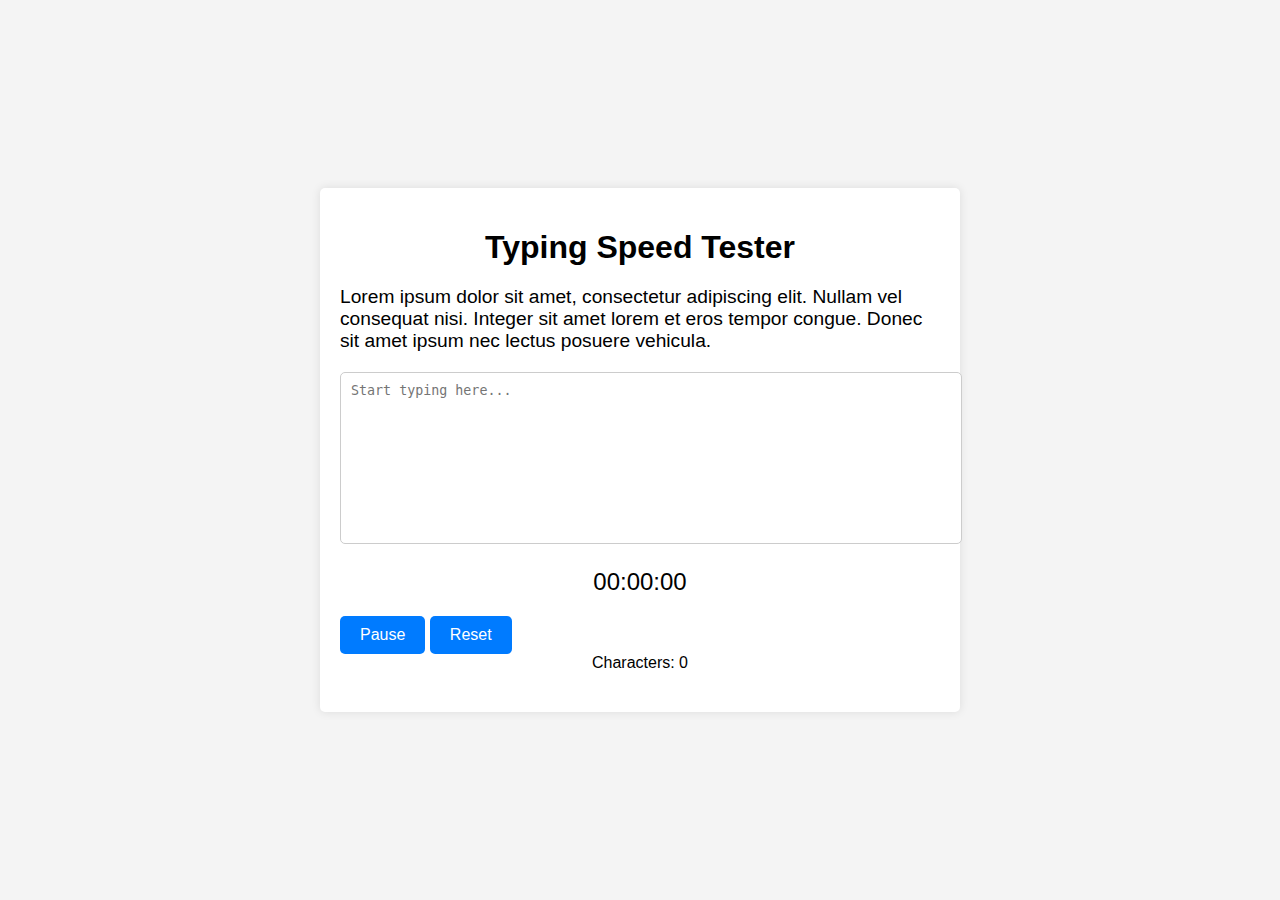
<file: speedtester/index.html>
<!DOCTYPE html>
<html lang="en">
<head>
<meta charset="UTF-8">
<meta name="viewport" content="width=device-width, initial-scale=1.0">
<title>Typing Speed Tester</title>
<link rel="stylesheet" href="styles.css">
</head>
<body>
  <div class="container">
    <h1>Typing Speed Tester</h1>
    <p id="sampleText">Lorem ipsum dolor sit amet, consectetur adipiscing elit. Nullam vel consequat nisi. Integer sit amet lorem et eros tempor congue. Donec sit amet ipsum nec lectus posuere vehicula.</p>
    <textarea id="textInput" placeholder="Start typing here..."></textarea>
    <div id="timer">00:00:00</div>
    <div>
      <button id="pauseBtn">Pause</button>
      <button id="resetBtn">Reset</button>
    </div>
    <div id="charCount">Characters: 0</div>
  </div>
  
<script src="script.js"></script>
</body>
</html>
</file>
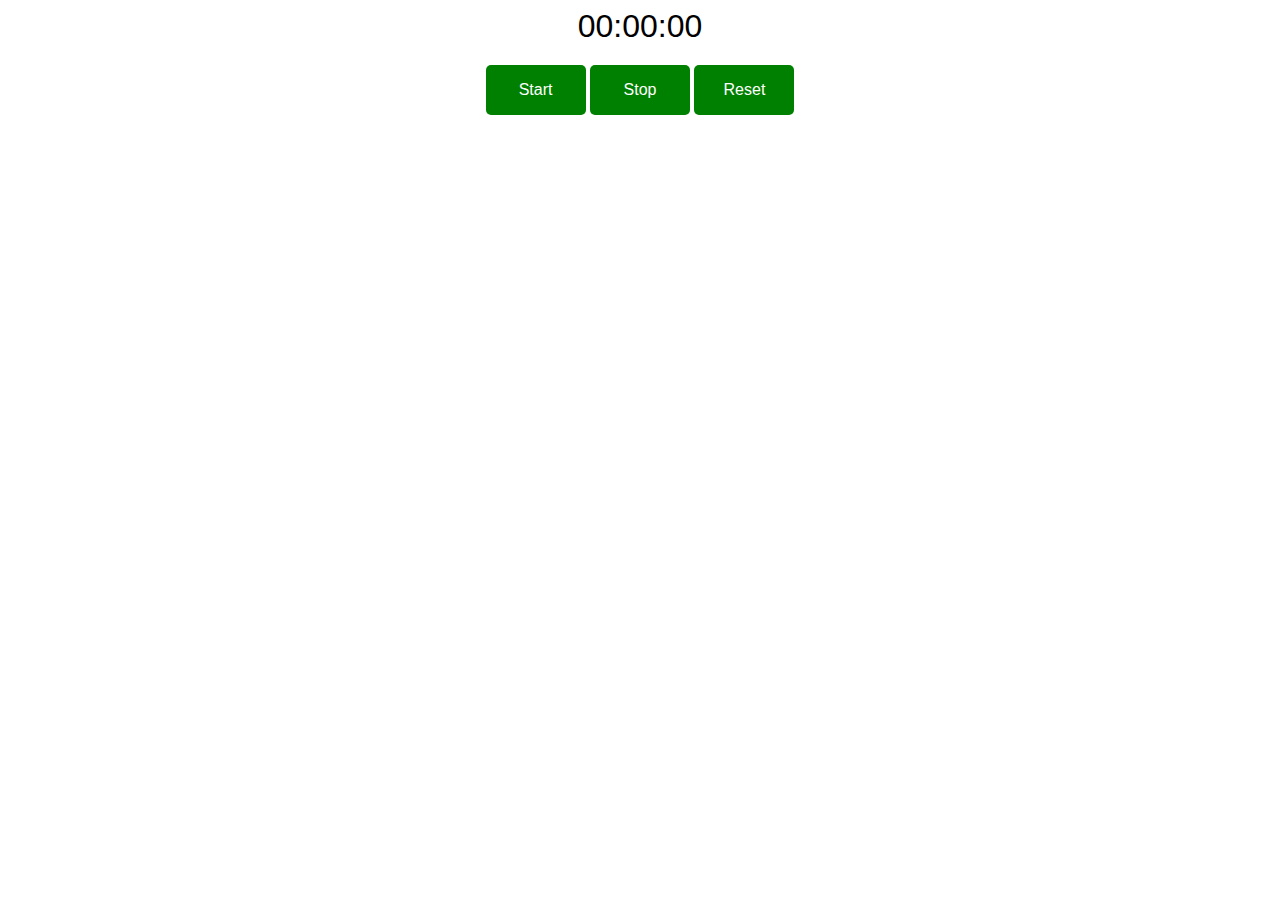
<file: timer/index.html>
<!DOCTYPE html>
<html lang="en">
<head>
<meta charset="UTF-8">
<meta name="viewport" content="width=device-width, initial-scale=1.0">
<title>Timer</title>
<link rel="stylesheet" href="styles.css">
</head>
<body>
<div id="timer" class="timer">00:00:00</div>
<button id="startBtn" class="btn">Start</button>
<button id="stopBtn" class="btn">Stop</button>
<button id="resetBtn" class="btn">Reset</button>

<script src="script.js"></script>
</body>
</html>
</file>
<file: speedtester/styles.css>
body {
    font-family: Arial, sans-serif;
    background-color: #f4f4f4;
    margin: 0;
    padding: 0;
    display: flex;
    justify-content: center;
    align-items: center;
    height: 100vh;
  }
  
  .container {
    max-width: 600px;
    padding: 20px;
    background-color: #fff;
    border-radius: 5px;
    box-shadow: 0px 0px 10px rgba(0, 0, 0, 0.1);
  }
  
  h1 {
    font-size: 2em;
    text-align: center;
    margin-bottom: 20px;
  }
  
  #sampleText {
    font-size: 1.2em;
    margin-bottom: 20px;
  }
  
  #textInput {
    width: 100%;
    height: 150px;
    padding: 10px;
    margin-bottom: 20px;
    border: 1px solid #ccc;
    border-radius: 5px;
    resize: none;
  }
  
  #timer {
    font-size: 1.5em;
    text-align: center;
    margin-bottom: 20px;
  }
  
  #charCount {
    font-size: 1em;
    text-align: center;
    margin-bottom: 20px;
  }
  
  button {
    font-size: 1em;
    padding: 10px 20px;
    cursor: pointer;
    background-color: #007bff;
    color: white;
    border: none;
    border-radius: 5px;
  }
  
  button:hover {
    background-color: #0056b3;
  }
</file>
<file: timer/styles.css>
body {
    font-family: Arial, sans-serif;
    text-align: center;
  }
  
  .timer {
    font-size: 2em;
    margin-bottom: 20px;
  }
  
  .btn {
    width: 100px;
    height: 50px;
    font-size: 1em;
    cursor: pointer;
    background-color: green;
    color: white;
    border: none;
    border-radius: 5px;
  }
  
  .btn:hover {
    background-color: darkgreen;
  }
</file>
